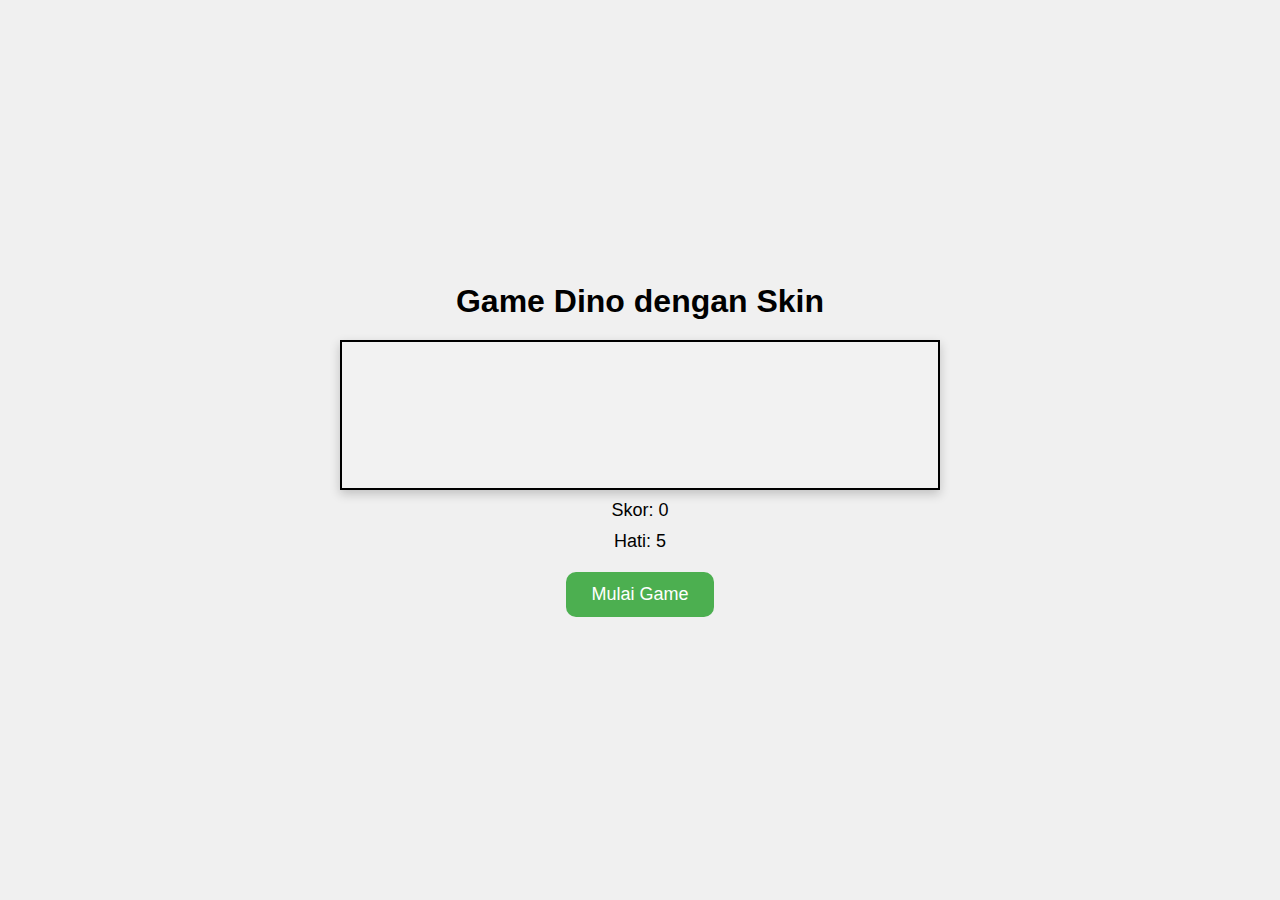
<file: dino.html>
<!DOCTYPE html>
<html lang="id">
<head>
    <meta charset="UTF-8">
    <meta name="viewport" content="width=device-width, initial-scale=1.0">
    <title>Game Dino dengan Skin</title>
    <style>
        * {
            margin: 0;
            padding: 0;
            box-sizing: border-box;
        }

        body {
            font-family: Arial, sans-serif;
            background-color: #f0f0f0;
            display: flex;
            justify-content: center;
            align-items: center;
            height: 100vh;
            flex-direction: column;
        }

        .game-container {
            text-align: center;
        }

        #gameArea {
            position: relative;
            width: 600px;
            height: 150px;
            background-color: #f2f2f2;
            border: 2px solid #000;
            overflow: hidden;
            margin-top: 20px;
            box-shadow: 0px 4px 10px rgba(0, 0, 0, 0.2);
        }

        /* Menggunakan gambar untuk dino (Skin Dino) */
        #dino {
            position: absolute;
            bottom: 0;
            left: 50px;
            width: 50px;
            height: 50px;
            background-image: url('https://example.com/your-dino-image.png'); /* Ganti URL dengan gambar skin dino */
            background-size: cover;
            background-position: center;
            border-radius: 5px;
            transition: bottom 0.3s ease-in-out;
        }

        .obstacle {
            position: absolute;
            bottom: 0;
            right: -50px;
            width: 50px;
            height: 50px;
            background-color: red;
            animation: moveObstacle 2s infinite linear;
        }

        @keyframes moveObstacle {
            from {
                right: -50px;
            }
            to {
                right: 100%;
            }
        }

        .hidden {
            display: none;
        }

        #status p {
            font-size: 18px;
            margin-top: 10px;
        }

        .btn {
            margin-top: 20px;
            padding: 10px 20px;
            font-size: 16px;
            background-color: #4CAF50;
            color: white;
            border: none;
            cursor: pointer;
            border-radius: 5px;
            transition: background-color 0.3s ease;
        }

        .btn:hover {
            background-color: #45a049;
        }

        #game-over {
            font-size: 18px;
            color: red;
            margin-top: 20px;
        }

        .jump-btn {
            margin-top: 20px;
            padding: 15px 25px;
            font-size: 20px;
            background-color: #008CBA;
            color: white;
            border: none;
            cursor: pointer;
            border-radius: 10px;
            transition: transform 0.2s ease;
        }

        .jump-btn:hover {
            background-color: #007B9A;
            transform: scale(1.1);
        }

        .jump-btn:active {
            transform: scale(0.9);
        }

        .start-btn {
            margin-top: 20px;
            padding: 12px 25px;
            font-size: 18px;
            background-color: #4CAF50;
            color: white;
            border: none;
            cursor: pointer;
            border-radius: 10px;
            transition: transform 0.2s ease;
        }

        .start-btn:hover {
            background-color: #45a049;
            transform: scale(1.1);
        }

        .start-btn:active {
            transform: scale(0.9);
        }
    </style>
</head>
<body>
    <div class="game-container">
        <h1>Game Dino dengan Skin</h1>
        <div id="gameArea">
            <div id="dino"></div>
            <div id="obstacle" class="obstacle"></div>
        </div>
        <div id="status">
            <p id="score">Skor: 0</p>
            <p id="lives">Hati: 5</p>
        </div>
        <button class="start-btn" id="startButton">Mulai Game</button>
        <button class="jump-btn hidden" id="jumpButton">Loncat!</button>
        <p id="game-over" class="hidden">Game Over! Tekan Mulai untuk bermain lagi.</p>
    </div>

    <script>
        let dino = document.getElementById('dino');
        let obstacle = document.getElementById('obstacle');
        let scoreElement = document.getElementById('score');
        let livesElement = document.getElementById('lives');
        let gameOverElement = document.getElementById('game-over');
        let startButton = document.getElementById('startButton');
        let jumpButton = document.getElementById('jumpButton');

        let score = 0;
        let lives = 5;
        let isJumping = false;

        function startGame() {
            obstacle.style.animation = "moveObstacle 2s infinite linear";
            gameOverElement.classList.add('hidden');
            dino.style.bottom = "0px";
            document.addEventListener('keydown', jump);
            obstacle.style.right = '-50px';
            score = 0;
            lives = 5;
            updateStatus();
            startButton.disabled = true;
            jumpButton.classList.remove('hidden');
        }

        function jump() {
            if (!isJumping) {
                isJumping = true;
                dino.style.bottom = '100px';
                setTimeout(() => {
                    dino.style.bottom = '0px';
                    isJumping = false;
                }, 500);
            }
        }

        function checkCollision() {
            let dinoPosition = dino.getBoundingClientRect();
            let obstaclePosition = obstacle.getBoundingClientRect();

            if (dinoPosition.left < obstaclePosition.right &&
                dinoPosition.right > obstaclePosition.left &&
                dinoPosition.bottom > obstaclePosition.top) {
                lives--;
                if (lives <= 0) {
                    gameOverElement.classList.remove('hidden');
                    obstacle.style.animation = "none";
                    document.removeEventListener('keydown', jump);
                    startButton.disabled = false;
                    jumpButton.classList.add('hidden');
                }
                updateStatus();
            }
        }

        function updateStatus() {
            scoreElement.innerText = `Skor: ${score}`;
            livesElement.innerText = `Hati: ${lives}`;
        }

        setInterval(() => {
            checkCollision();
        }, 10);

        startButton.addEventListener('click', startGame);

        jumpButton.addEventListener('click', jump);
    </script>
</body>
</html>
</file>
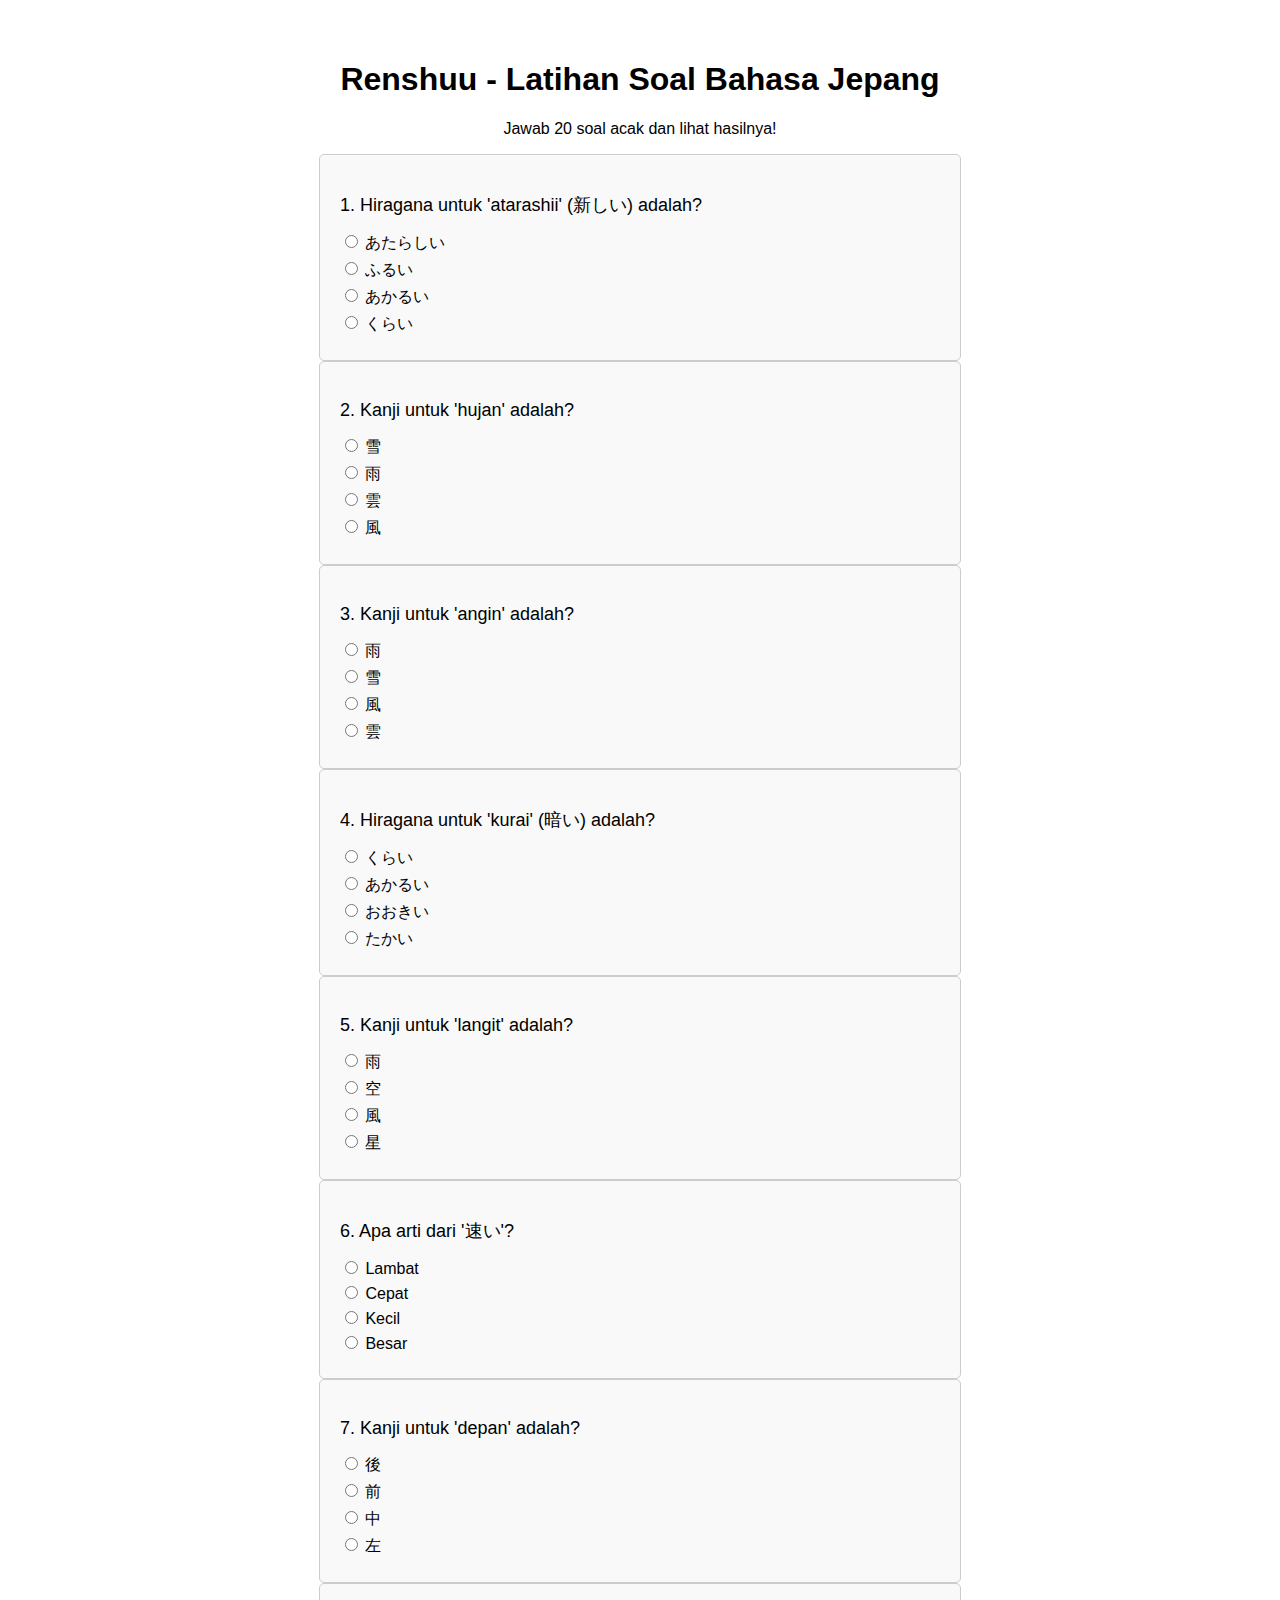
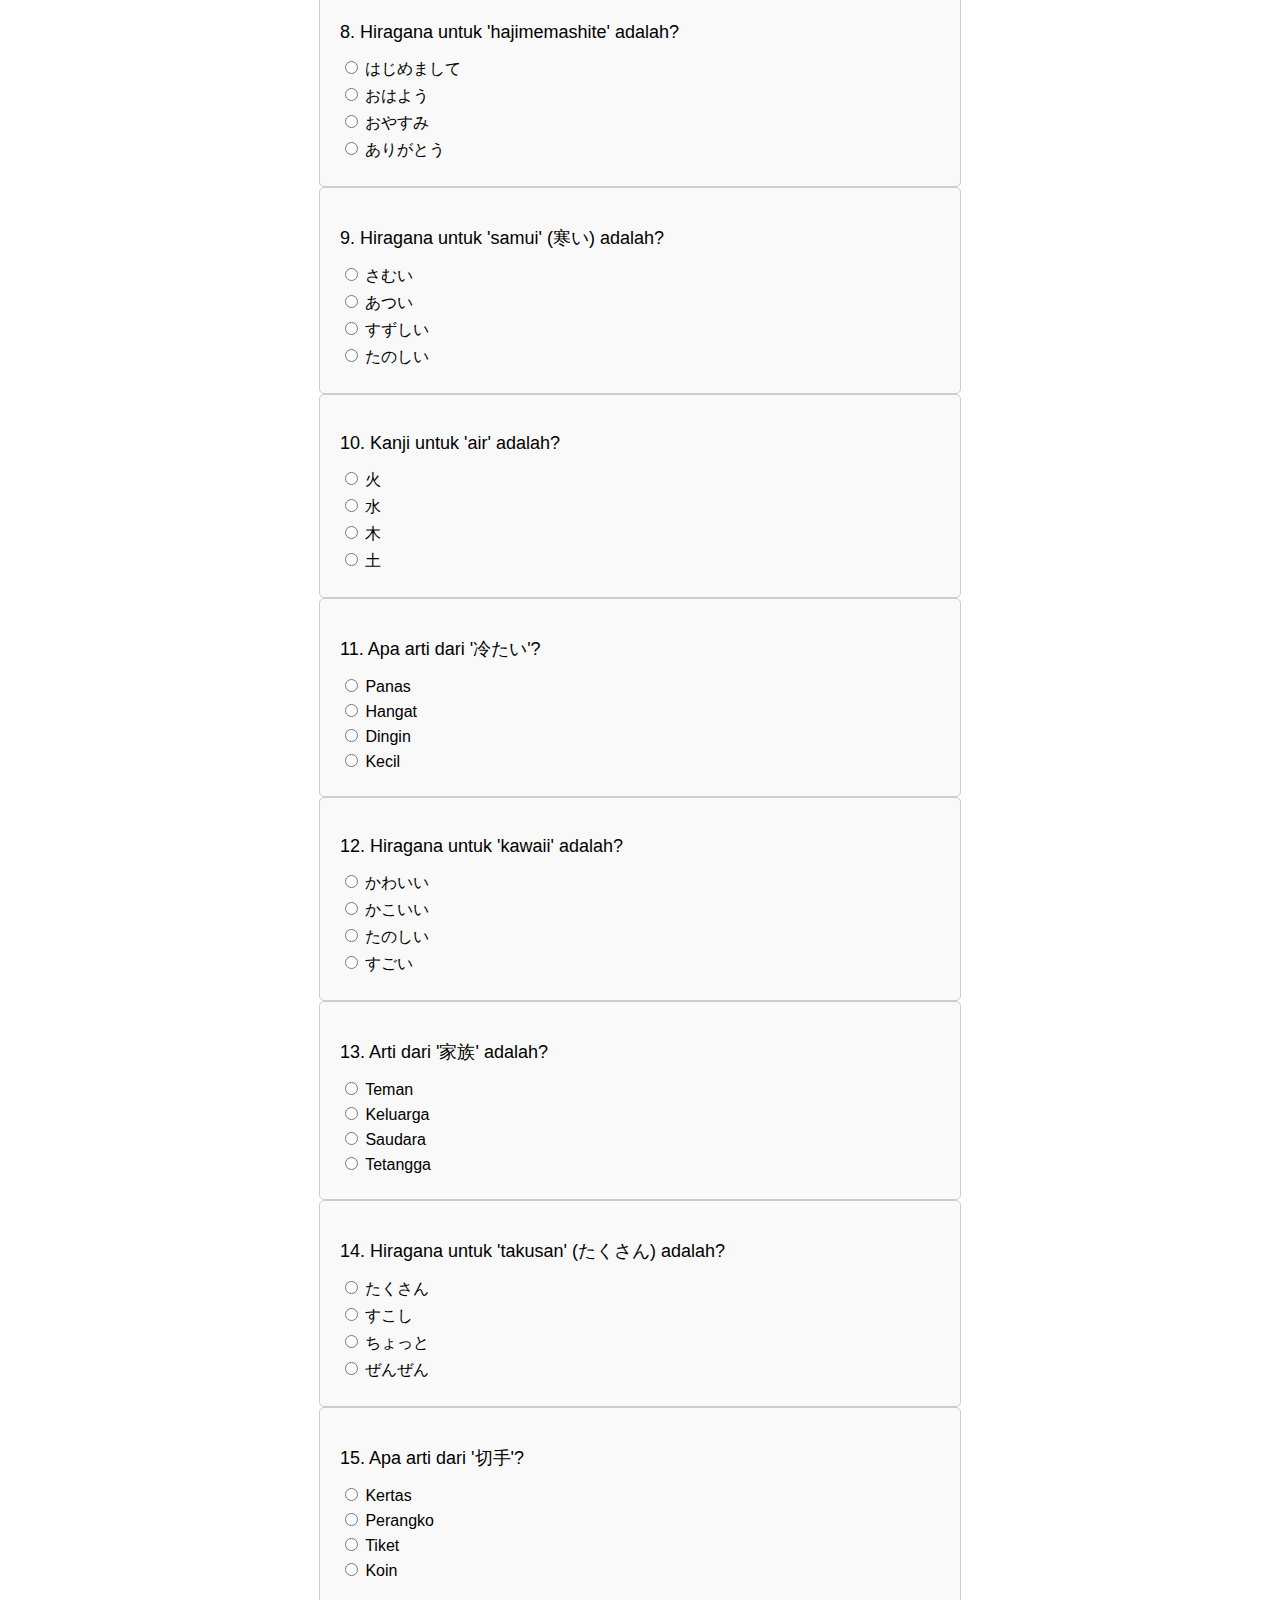
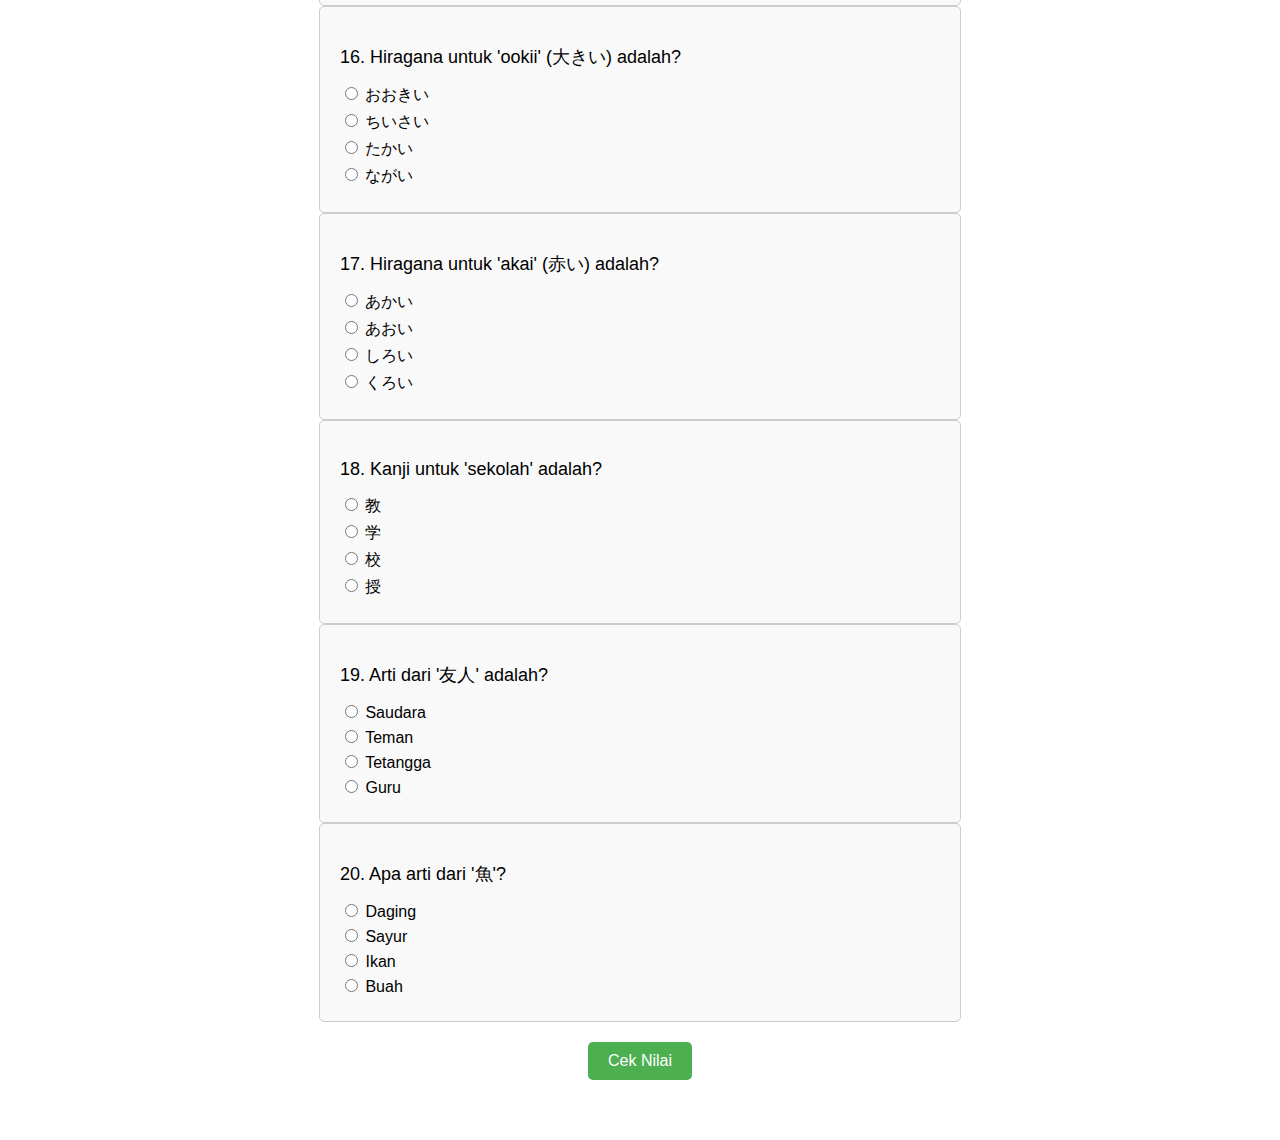
<file: renshuu.html>
<!DOCTYPE html>
<html lang="id">
<head>
    <meta charset="UTF-8">
    <meta name="viewport" content="width=device-width, initial-scale=1.0">
    <title>Renshuu - Latihan Soal</title>
    <link rel="stylesheet" href="https://cdnjs.cloudflare.com/ajax/libs/font-awesome/6.0.0/css/all.min.css"> 
    <style>
        body {
            font-family: Arial, sans-serif;
            margin: 20px;
            padding: 20px;
            text-align: center;
        }
        .question-container {
            max-width: 600px;
            margin: auto;
            padding: 20px;
            border: 1px solid #ccc;
            border-radius: 5px;
            background-color: #f9f9f9;
            text-align: left;
        }
        .question {
            margin-bottom: 15px;
            font-size: 18px;
        }
        .options label {
            display: block;
            margin: 5px 0;
            cursor: pointer;
        }
        button {
            margin-top: 20px;
            padding: 10px 20px;
            font-size: 16px;
            cursor: pointer;
            border: none;
            border-radius: 5px;
        }
        #submit-btn {
            background-color: #4CAF50;
            color: white;
        }
        #score {
            font-size: 20px;
            font-weight: bold;
            margin-top: 20px;
        }
    </style>
</head>
<body>
    <h1>Renshuu - Latihan Soal Bahasa Jepang</h1>
    <p>Jawab 20 soal acak dan lihat hasilnya!</p>

    <div id="quiz-container"></div>

    <button id="submit-btn" onclick="checkAnswers()">Cek Nilai</button>
    <p id="score"></p>

    <script>
        // 100 Soal dengan Jawaban Benar
        const questions = [
            { question: "Kanji untuk 'air' adalah?", options: ["火", "水", "木", "土"], answer: "水" },
            { question: "Hiragana untuk 'kawaii' adalah?", options: ["かわいい", "かこいい", "たのしい", "すごい"], answer: "かわいい" },
            { question: "Arti dari '先生' adalah?", options: ["Dokter", "Guru", "Polisi", "Siswa"], answer: "Guru" },
            { question: "Kanji untuk 'matahari' adalah?", options: ["月", "星", "日", "空"], answer: "日" },
            { question: "Apa arti dari 'ねこ'?", options: ["Kucing", "Anjing", "Burung", "Ikan"], answer: "Kucing" },
            { question: "Kanji untuk 'gunung' adalah?", options: ["川", "山", "海", "森"], answer: "山" },
            { question: "Arti dari '本' dalam bahasa Jepang?", options: ["Buku", "Pohon", "Rumah", "Mobil"], answer: "Buku" },
            { question: "Kanji untuk 'bulan' adalah?", options: ["日", "月", "空", "星"], answer: "月" },
            { question: "Hiragana untuk 'ohayou' adalah?", options: ["おはよう", "おやすみ", "こんにちは", "こんばんは"], answer: "おはよう" },
            { question: "Kanji untuk 'hutan' adalah?", options: ["川", "森", "山", "空"], answer: "森" },
            { question: "Kanji untuk 'api' adalah?", options: ["水", "火", "木", "土"], answer: "火" },
{ question: "Hiragana untuk 'takai' (高い) adalah?", options: ["たかい", "ちいさい", "ひくい", "あつい"], answer: "たかい" },
{ question: "Apa arti dari '友達'?", options: ["Musuh", "Teman", "Keluarga", "Guru"], answer: "Teman" },
{ question: "Kanji untuk 'langit' adalah?", options: ["雨", "空", "風", "星"], answer: "空" },
{ question: "Arti dari 'あした' adalah?", options: ["Kemarin", "Hari ini", "Besok", "Lusa"], answer: "Besok" },
{ question: "Kanji untuk 'pintu' adalah?", options: ["窓", "部", "扉", "門"], answer: "門" },
{ question: "Hiragana untuk 'akai' (赤い) adalah?", options: ["あかい", "あおい", "しろい", "くろい"], answer: "あかい" },
{ question: "Apa arti dari '勉強'?", options: ["Kerja", "Belajar", "Bermain", "Tidur"], answer: "Belajar" },
{ question: "Kanji untuk 'mobil' adalah?", options: ["自転車", "車", "道", "駅"], answer: "車" },
{ question: "Apa arti dari 'くるま'?", options: ["Kereta", "Mobil", "Sepeda", "Bus"], answer: "Mobil" },
{ question: "Kanji untuk 'hujan' adalah?", options: ["雪", "雲", "雨", "雷"], answer: "雨" },
{ question: "Hiragana untuk 'omoshiroi' (面白い) adalah?", options: ["おもしろい", "むずかしい", "つまらない", "やさしい"], answer: "おもしろい" },
{ question: "Arti dari '電車' adalah?", options: ["Sepeda", "Kereta listrik", "Mobil", "Bus"], answer: "Kereta listrik" },
{ question: "Kanji untuk 'orang' adalah?", options: ["名", "人", "会", "物"], answer: "人" },
{ question: "Apa arti dari 'しろい'?", options: ["Merah", "Hitam", "Putih", "Biru"], answer: "Putih" },
{ question: "Hiragana untuk 'hayai' (速い) adalah?", options: ["はやい", "おそい", "ながい", "みじかい"], answer: "はやい" },
{ question: "Kanji untuk 'sekolah' adalah?", options: ["教", "学", "校", "授"], answer: "校" },
{ question: "Arti dari 'きっぷ' adalah?", options: ["Tiket", "Dompet", "Peta", "Kunci"], answer: "Tiket" },
{ question: "Hiragana untuk 'atarashii' (新しい) adalah?", options: ["あたらしい", "ふるい", "あかるい", "くらい"], answer: "あたらしい" },
{ question: "Kanji untuk 'pagi' adalah?", options: ["昼", "朝", "夜", "今"], answer: "朝" },
{ question: "Apa arti dari 'みず'?", options: ["Api", "Air", "Es", "Angin"], answer: "Air" },
{ question: "Kanji untuk 'makan' adalah?", options: ["飲", "食", "会", "話"], answer: "食" },
{ question: "Hiragana untuk 'takusan' (たくさん) adalah?", options: ["たくさん", "すこし", "ちょっと", "ぜんぜん"], answer: "たくさん" },
{ question: "Apa arti dari '魚'?", options: ["Daging", "Sayur", "Ikan", "Buah"], answer: "Ikan" },
{ question: "Kanji untuk 'kerja' adalah?", options: ["働", "遊", "休", "書"], answer: "働" },
{ question: "Hiragana untuk 'samui' (寒い) adalah?", options: ["さむい", "あつい", "すずしい", "たのしい"], answer: "さむい" },
{ question: "Arti dari '家族' adalah?", options: ["Teman", "Keluarga", "Saudara", "Tetangga"], answer: "Keluarga" },
{ question: "Kanji untuk 'angin' adalah?", options: ["雨", "雪", "風", "雲"], answer: "風" },
{ question: "Hiragana untuk 'ookii' (大きい) adalah?", options: ["おおきい", "ちいさい", "たかい", "ながい"], answer: "おおきい" },
{ question: "Apa arti dari '先生'?", options: ["Guru", "Dokter", "Mahasiswa", "Senpai"], answer: "Guru" },
{ question: "Kanji untuk 'kecil' adalah?", options: ["大", "中", "小", "高"], answer: "小" },
{ question: "Hiragana untuk 'karai' (辛い) adalah?", options: ["からい", "あまい", "しょっぱい", "すっぱい"], answer: "からい" },
{ question: "Apa arti dari '飛行機'?", options: ["Mobil", "Kereta", "Pesawat", "Kapal"], answer: "Pesawat" },
{ question: "Kanji untuk 'musim panas' adalah?", options: ["春", "夏", "秋", "冬"], answer: "夏" },
{ question: "Hiragana untuk 'chiisai' (小さい) adalah?", options: ["ちいさい", "おおきい", "ながい", "みじかい"], answer: "ちいさい" },
{ question: "Apa arti dari '出口'?", options: ["Pintu masuk", "Pintu keluar", "Jalan raya", "Tiket"], answer: "Pintu keluar" },
{ question: "Kanji untuk 'tengah' adalah?", options: ["中", "東", "西", "南"], answer: "中" },
{ question: "Hiragana untuk 'omoshiroi' (面白い) adalah?", options: ["おもしろい", "つまらない", "かなしい", "うるさい"], answer: "おもしろい" },
{ question: "Arti dari '友人' adalah?", options: ["Saudara", "Teman", "Tetangga", "Guru"], answer: "Teman" },
            { question: "Apa arti dari '病院'?", options: ["Sekolah", "Rumah", "Rumah sakit", "Kantor"], answer: "Rumah sakit" },
{ question: "Kanji untuk 'kedai buku' adalah?", options: ["本店", "本屋", "読店", "読屋"], answer: "本屋" },
{ question: "Apa arti dari '切手'?", options: ["Kertas", "Perangko", "Tiket", "Koin"], answer: "Perangko" },
{ question: "Hiragana untuk 'chikatetsu' (地下鉄) adalah?", options: ["ちかてつ", "じてんしゃ", "ばす", "ひこうき"], answer: "ちかてつ" },
{ question: "Kanji untuk 'hujan' adalah?", options: ["雪", "雨", "雲", "風"], answer: "雨" },
{ question: "Apa arti dari '駅'?", options: ["Bandara", "Terminal", "Stasiun", "Pelabuhan"], answer: "Stasiun" },
{ question: "Hiragana untuk 'kurai' (暗い) adalah?", options: ["くらい", "あかるい", "おおきい", "たかい"], answer: "くらい" },
{ question: "Apa arti dari '冷たい'?", options: ["Panas", "Hangat", "Dingin", "Kecil"], answer: "Dingin" },
{ question: "Kanji untuk 'malam' adalah?", options: ["昼", "夜", "朝", "今"], answer: "夜" },
{ question: "Hiragana untuk 'hajimemashite' adalah?", options: ["はじめまして", "おはよう", "おやすみ", "ありがとう"], answer: "はじめまして" },
{ question: "Apa arti dari '飛ぶ'?", options: ["Terbang", "Berenang", "Berlari", "Menyelam"], answer: "Terbang" },
{ question: "Kanji untuk 'udara' adalah?", options: ["空", "風", "気", "天"], answer: "気" },
{ question: "Apa arti dari '大丈夫'?", options: ["Sakit", "Baik-baik saja", "Tidak tahu", "Sulit"], answer: "Baik-baik saja" },
{ question: "Hiragana untuk 'nagai' (長い) adalah?", options: ["ながい", "みじかい", "おそい", "はやい"], answer: "ながい" },
{ question: "Kanji untuk 'depan' adalah?", options: ["後", "前", "中", "左"], answer: "前" },
{ question: "Apa arti dari '料理'?", options: ["Belanja", "Memasak", "Membersihkan", "Beristirahat"], answer: "Memasak" },
{ question: "Hiragana untuk 'hayaku' (早く) adalah?", options: ["はやく", "おそく", "おおきく", "すくなく"], answer: "はやく" },
{ question: "Kanji untuk 'pintu' adalah?", options: ["窓", "部", "扉", "門"], answer: "門" },
{ question: "Apa arti dari '心配'?", options: ["Santai", "Khawatir", "Bahagia", "Lelah"], answer: "Khawatir" },
{ question: "Kanji untuk 'sakit' adalah?", options: ["病", "痛", "苦", "疲"], answer: "病" },
{ question: "Apa arti dari '掃除'?", options: ["Belajar", "Membaca", "Membersihkan", "Menulis"], answer: "Membersihkan" },
{ question: "Hiragana untuk 'omoshiroi' adalah?", options: ["おもしろい", "つまらない", "うるさい", "あかるい"], answer: "おもしろい" },
{ question: "Kanji untuk 'dokter' adalah?", options: ["医者", "先生", "会社員", "警察"], answer: "医者" },
{ question: "Apa arti dari '練習'?", options: ["Latihan", "Belajar", "Bekerja", "Bermain"], answer: "Latihan" },
{ question: "Hiragana untuk 'atarashii' (新しい) adalah?", options: ["あたらしい", "ふるい", "くらい", "たのしい"], answer: "あたらしい" },
{ question: "Kanji untuk 'teman' adalah?", options: ["友達", "会話", "知人", "家族"], answer: "友達" },
{ question: "Apa arti dari '受付'?", options: ["Resepsionis", "Pintu", "Jendela", "Kursi"], answer: "Resepsionis" },
{ question: "Hiragana untuk 'omoshiroi' adalah?", options: ["おもしろい", "つまらない", "しずか", "にぎやか"], answer: "おもしろい" },
{ question: "Kanji untuk 'berjalan' adalah?", options: ["走", "歩", "飛", "泳"], answer: "歩" },
{ question: "Apa arti dari '乗る'?", options: ["Naik kendaraan", "Turun", "Membeli", "Menulis"], answer: "Naik kendaraan" },
{ question: "Hiragana untuk 'usui' (薄い) adalah?", options: ["うすい", "あつい", "かるい", "おもい"], answer: "うすい" },
{ question: "Kanji untuk 'belajar' adalah?", options: ["書", "読", "学", "知"], answer: "学" },
{ question: "Apa arti dari '速い'?", options: ["Lambat", "Cepat", "Kecil", "Besar"], answer: "Cepat" },
{ question: "Hiragana untuk 'shizuka' (静か) adalah?", options: ["しずか", "にぎやか", "あかるい", "たのしい"], answer: "しずか" },
{ question: "Kanji untuk 'rumah' adalah?", options: ["家", "店", "町", "駅"], answer: "家" },
{ question: "Apa arti dari '着る'?", options: ["Memakai (baju)", "Melepas", "Membeli", "Mencuci"], answer: "Memakai (baju)" },
{ question: "Hiragana untuk 'muzukashii' adalah?", options: ["むずかしい", "やさしい", "たのしい", "おもしろい"], answer: "むずかしい" },
{ question: "Kanji untuk 'es' adalah?", options: ["氷", "水", "雪", "風"], answer: "氷" },
{ question: "Apa arti dari '公園'?", options: ["Sekolah", "Taman", "Rumah sakit", "Restoran"], answer: "Taman" },
{ question: "Hiragana untuk 'tanoshii' (楽しい) adalah?", options: ["たのしい", "かなしい", "つまらない", "さむい"], answer: "たのしい" },
{ question: "Kanji untuk 'minum' adalah?", options: ["飲", "食", "買", "読"], answer: "飲" },
{ question: "Apa arti dari '仕事'?", options: ["Belajar", "Pekerjaan", "Liburan", "Makanan"], answer: "Pekerjaan" },
{ question: "Hiragana untuk 'wakaru' (分かる) adalah?", options: ["わかる", "しる", "たべる", "のむ"], answer: "わかる" },
{ question: "Kanji untuk 'memasak' adalah?", options: ["料理", "読書", "掃除", "買物"], answer: "料理" },
{ question: "Apa arti dari '時間'?", options: ["Waktu", "Tempat", "Cuaca", "Hari"], answer: "Waktu" },
{ question: "Hiragana untuk 'ookii' (大きい) adalah?", options: ["おおきい", "ちいさい", "みじかい", "あかるい"], answer: "おおきい" },// Tambahkan 90 soal lainnya sesuai kebutuhan
        ];

        // Acak Soal & Ambil 20 Soal
        function getRandomQuestions() {
            let shuffled = questions.sort(() => 0.5 - Math.random());
            return shuffled.slice(0, 20);
        }

        const selectedQuestions = getRandomQuestions();
        const quizContainer = document.getElementById("quiz-container");

        // Tampilkan Soal
        selectedQuestions.forEach((q, index) => {
            let questionElement = document.createElement("div");
            questionElement.classList.add("question-container");
            questionElement.innerHTML = `
                <p class="question">${index + 1}. ${q.question}</p>
                <div class="options">
                    ${q.options.map(opt => `<label><input type="radio" name="q${index}" value="${opt}"> ${opt}</label>`).join("")}
                </div>
            `;
            quizContainer.appendChild(questionElement);
        });

        // Cek Jawaban & Hitung Nilai
        function checkAnswers() {
            let score = 0;
            selectedQuestions.forEach((q, index) => {
                let selectedOption = document.querySelector(`input[name="q${index}"]:checked`);
                if (selectedOption && selectedOption.value === q.answer) {
                    score++;
                }
            });
            document.getElementById("score").textContent = `Nilai Kamu: ${score} / 20`;
        }
    </script>
</body>
</html>
</file>
